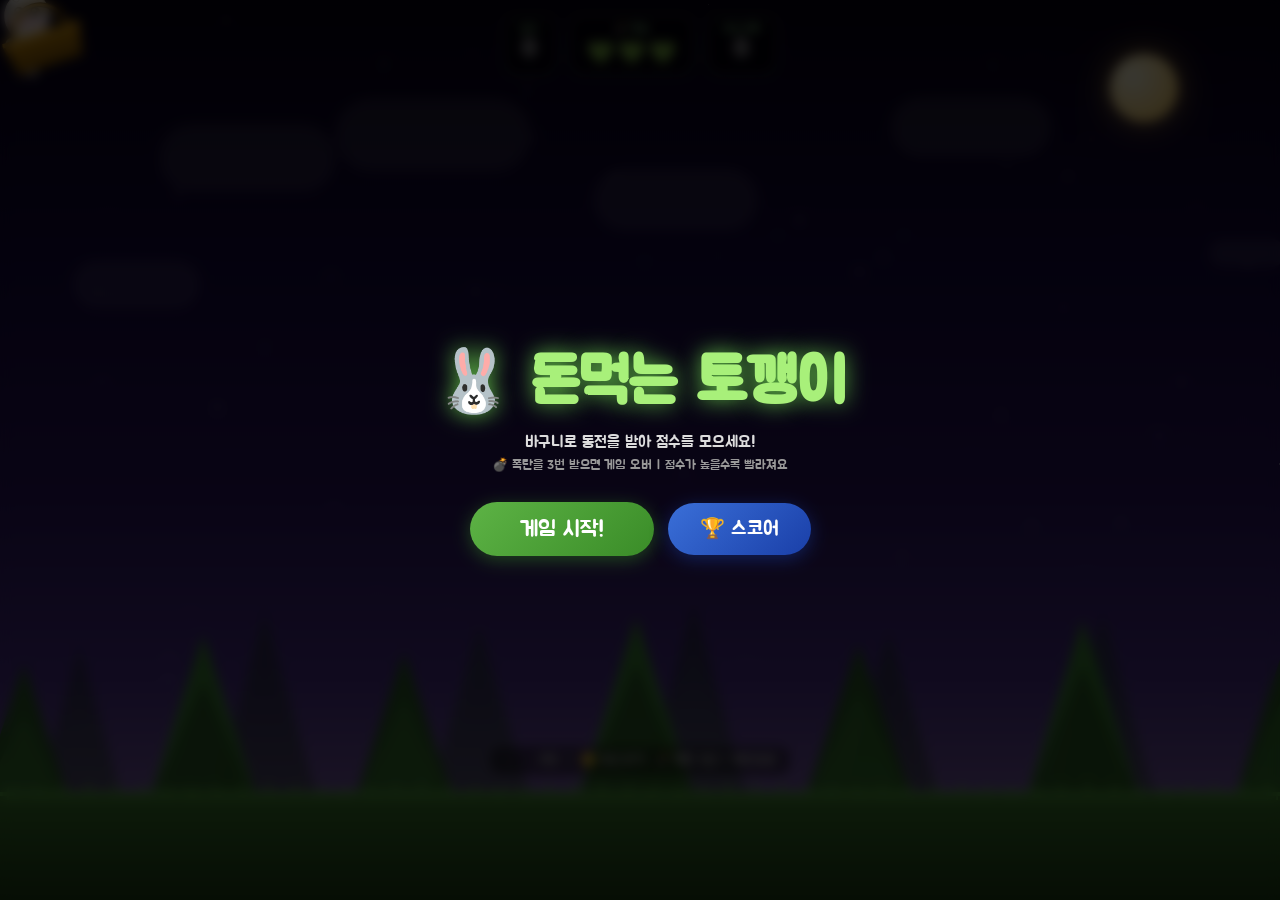
<file: index.html>
<!DOCTYPE html>
<html lang="ko">
<head>
<meta charset="UTF-8">
<meta name="viewport" content="width=device-width, initial-scale=1.0">
<title>🐰 돈먹는 토깽이</title>
<link rel="stylesheet" href="style.css">
</head>
<body>
<div id="gc">
  <div id="sky"></div>
  <div id="moon"></div>

  <!-- 숲 배경 -->
  <svg id="forest" viewBox="0 0 1400 600" preserveAspectRatio="xMidYMax slice" xmlns="http://www.w3.org/2000/svg">
    <!-- 원경 나무 -->
    <g opacity=".38">
      <polygon points="60,570 125,340 190,570" fill="#163312"/>
      <polygon points="50,570 125,385 200,570" fill="#1a3d14"/>
      <rect x="113" y="548" width="22" height="42" fill="#0e2009"/>
      <polygon points="240,570 315,305 390,570" fill="#1a3d14"/>
      <polygon points="230,570 315,348 400,570" fill="#163312"/>
      <rect x="303" y="548" width="22" height="42" fill="#0e2009"/>
      <polygon points="460,570 535,318 610,570" fill="#1e4618"/>
      <polygon points="450,570 535,362 620,570" fill="#1a3d14"/>
      <rect x="523" y="548" width="22" height="42" fill="#12290e"/>
      <polygon points="680,570 755,295 830,570" fill="#163312"/>
      <polygon points="670,570 755,338 840,570" fill="#1e4618"/>
      <rect x="743" y="548" width="22" height="42" fill="#0e2009"/>
      <polygon points="880,570 955,325 1030,570" fill="#1a3d14"/>
      <polygon points="870,570 955,368 1040,570" fill="#163312"/>
      <rect x="943" y="548" width="22" height="42" fill="#12290e"/>
      <polygon points="1100,570 1175,308 1250,570" fill="#1e4618"/>
      <polygon points="1090,570 1175,352 1260,570" fill="#1a3d14"/>
      <rect x="1163" y="548" width="22" height="42" fill="#0e2009"/>
      <polygon points="1300,570 1370,335 1440,570" fill="#163312"/>
      <polygon points="1290,570 1370,378 1450,570" fill="#1e4618"/>
      <rect x="1358" y="548" width="22" height="42" fill="#12290e"/>
    </g>
    <!-- 앞경 나무 -->
    <g opacity=".92">
      <polygon points="-10,592 68,358 146,592" fill="#2a6020"/>
      <polygon points="-20,592 68,408 156,592" fill="#347528"/>
      <rect x="56" y="568" width="24" height="54" fill="#1c3e14"/>
      <polygon points="165,592 252,328 339,592" fill="#3d8c30"/>
      <polygon points="155,592 252,376 349,592" fill="#2a6020"/>
      <rect x="240" y="568" width="24" height="54" fill="#1c3e14"/>
      <polygon points="375,592 458,346 541,592" fill="#2a6020"/>
      <polygon points="365,592 458,392 551,592" fill="#347528"/>
      <rect x="446" y="568" width="24" height="54" fill="#1c3e14"/>
      <polygon points="605,592 696,310 787,592" fill="#3d8c30"/>
      <polygon points="595,592 696,358 797,592" fill="#2a6020"/>
      <rect x="684" y="568" width="24" height="54" fill="#1c3e14"/>
      <polygon points="835,592 924,338 1013,592" fill="#2a6020"/>
      <polygon points="825,592 924,386 1023,592" fill="#347528"/>
      <rect x="912" y="568" width="24" height="54" fill="#1c3e14"/>
      <polygon points="1065,592 1154,312 1243,592" fill="#3d8c30"/>
      <polygon points="1055,592 1154,360 1253,592" fill="#2a6020"/>
      <rect x="1142" y="568" width="24" height="54" fill="#1c3e14"/>
      <polygon points="1278,592 1360,342 1442,592" fill="#2a6020"/>
      <polygon points="1268,592 1360,390 1452,592" fill="#347528"/>
      <rect x="1348" y="568" width="24" height="54" fill="#1c3e14"/>
    </g>
    <!-- 덤불 -->
    <ellipse cx="140"  cy="592" rx="58" ry="20" fill="#347528" opacity=".65"/>
    <ellipse cx="410"  cy="592" rx="72" ry="23" fill="#3d8c30" opacity=".55"/>
    <ellipse cx="740"  cy="592" rx="63" ry="20" fill="#347528" opacity=".65"/>
    <ellipse cx="1040" cy="592" rx="68" ry="22" fill="#3d8c30" opacity=".55"/>
    <ellipse cx="1340" cy="592" rx="58" ry="19" fill="#347528" opacity=".65"/>
  </svg>

  <div id="ground"></div>
  <canvas id="cv"></canvas>

  <!-- HUD -->
  <div id="hud">
    <div class="hb"><div class="hl">점수</div><div class="hv" id="elScore">0</div></div>
    <div class="hb"><div class="hl">💣 목숨</div><div id="lifeBar"><span class="lh" id="lh0">💚</span><span class="lh" id="lh1">💚</span><span class="lh" id="lh2">💚</span></div></div>
    <div class="hb"><div class="hl">최고기록</div><div class="hv" id="elBest">0</div></div>
  </div>

  <div id="hint">← → 이동 &nbsp;|&nbsp; 🪙 동전 받기 &nbsp;💣 폭탄 3번 = 게임오버</div>
  <div id="flash"></div>

  <!-- 모바일 버튼 -->
  <div id="mctl">
    <div class="mb" id="mbl"><span>◀</span><span class="mbl">왼쪽</span></div>
    <div class="mb" id="mbr"><span>▶</span><span class="mbl">오른쪽</span></div>
  </div>

  <!-- 시작 화면 -->
  <div class="screen" id="startScreen">
    <h1>🐰 돈먹는 토깽이</h1>
    <p>바구니로 동전을 받아 점수를 모으세요!</p>
    <p class="note">💣 폭탄을 3번 받으면 게임 오버 | 점수가 높을수록 빨라져요</p>
    <div class="btn-row">
      <button class="btn" id="btnStart">게임 시작!</button>
      <button id="btnScore">🏆 스코어</button>
    </div>
  </div>

  <!-- 스코어보드 화면 -->
  <div class="screen" id="sbScreen">
    <h2>🏆 스코어보드</h2>
    <table id="sbTable">
      <thead><tr><th>순위</th><th>이름</th><th>점수</th></tr></thead>
      <tbody id="sbBody"></tbody>
    </table>
    <button id="btnSbBack">← 돌아가기</button>
  </div>

  <!-- 게임오버 화면 -->
  <div class="screen" id="overScreen">
    <div id="overTop">
      <h2>💥 게임 종료!</h2>
      <div class="go-sc" id="elGoScore"></div>
      <div class="go-bst" id="elGoBest"></div>
    </div>
    <div id="overSbWrap">
      <h3>🏆 전체 순위</h3>
      <table id="overSbTable">
        <thead><tr><th>순위</th><th>이름</th><th>점수</th></tr></thead>
        <tbody id="overSbBody"></tbody>
      </table>
    </div>
    <div id="initialWrap">
      <div class="my-rank" id="myRankText"></div>
      <p>이니셜 3글자를 입력해 등록하세요!</p>
      <div class="initial-input-row">
        <input class="init-char" id="ic0" maxlength="1" type="text" autocomplete="off" spellcheck="false"/>
        <input class="init-char" id="ic1" maxlength="1" type="text" autocomplete="off" spellcheck="false"/>
        <input class="init-char" id="ic2" maxlength="1" type="text" autocomplete="off" spellcheck="false"/>
      </div>
      <button id="btnSubmit">등록하기 ✅</button>
    </div>
    <div class="over-btn-row">
      <button class="btn" id="btnRetry">다시 하기 🎮</button>
    </div>
  </div>
</div>

<script src="script.js"></script>
</body>
</html>
</file>
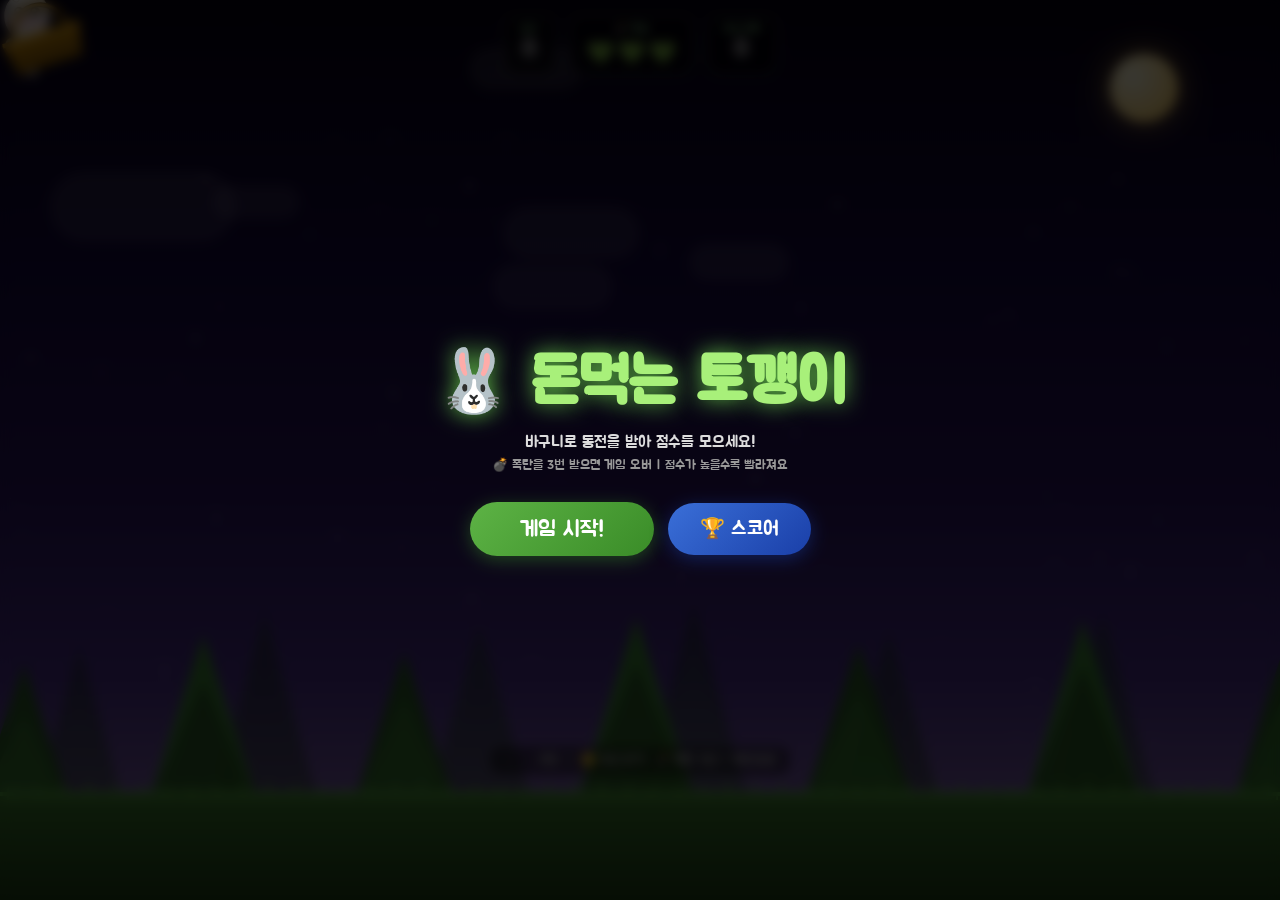
<file: rabbit-game.html>
<!DOCTYPE html>
<html lang="ko">
<head>
<meta charset="UTF-8">
<meta name="viewport" content="width=device-width, initial-scale=1.0">
<title>🐰 돈먹는 토깽이</title>
<style>
@import url('https://fonts.googleapis.com/css2?family=Jua&display=swap');
*{margin:0;padding:0;box-sizing:border-box;}
body{font-family:'Jua',cursive;overflow:hidden;background:#0d1f0d;user-select:none;}
#gc{position:relative;width:100vw;height:100vh;overflow:hidden;}

/* 하늘 */
#sky{position:absolute;inset:0;background:linear-gradient(180deg,#050112 0%,#150840 30%,#2a1560 55%,#4a2f8a 75%,#7b5ea8 90%,#9b7cba 100%);}
.star{position:absolute;background:#fff;border-radius:50%;animation:tw var(--d,2s) ease-in-out infinite;}
@keyframes tw{0%,100%{opacity:1}50%{opacity:.15}}
#moon{position:absolute;top:6%;right:8%;width:68px;height:68px;background:radial-gradient(circle at 33% 33%,#fffde7,#f9c74f);border-radius:50%;box-shadow:0 0 28px #f9c74f88,0 0 60px #f9c74f33;}
.cloud{position:absolute;border-radius:50px;background:rgba(255,255,255,.09);animation:dc linear infinite;}
@keyframes dc{from{transform:translateX(-250px)}to{transform:translateX(110vw)}}

/* 숲 */
#forest{position:absolute;bottom:0;left:0;width:100%;height:65%;pointer-events:none;}

/* 땅 */
#ground{position:absolute;bottom:0;left:0;width:100%;height:108px;background:linear-gradient(180deg,#3d7a2e,#1e4016);border-top:4px solid #5db345;z-index:2;}
#ground::before{
  content:'';position:absolute;top:-16px;left:0;width:100%;height:20px;
  background:repeating-linear-gradient(90deg,transparent 0,transparent 7px,#5db345 7px,#5db345 9px);
  clip-path:polygon(0% 100%,1% 0%,2% 100%,3% 0%,4% 100%,5% 0%,6% 100%,7% 0%,8% 100%,9% 0%,10% 100%,11% 0%,12% 100%,13% 0%,14% 100%,15% 0%,16% 100%,17% 0%,18% 100%,19% 0%,20% 100%,21% 0%,22% 100%,23% 0%,24% 100%,25% 0%,26% 100%,27% 0%,28% 100%,29% 0%,30% 100%,31% 0%,32% 100%,33% 0%,34% 100%,35% 0%,36% 100%,37% 0%,38% 100%,39% 0%,40% 100%,41% 0%,42% 100%,43% 0%,44% 100%,45% 0%,46% 100%,47% 0%,48% 100%,49% 0%,50% 100%,51% 0%,52% 100%,53% 0%,54% 100%,55% 0%,56% 100%,57% 0%,58% 100%,59% 0%,60% 100%,61% 0%,62% 100%,63% 0%,64% 100%,65% 0%,66% 100%,67% 0%,68% 100%,69% 0%,70% 100%,71% 0%,72% 100%,73% 0%,74% 100%,75% 0%,76% 100%,77% 0%,78% 100%,79% 0%,80% 100%,81% 0%,82% 100%,83% 0%,84% 100%,85% 0%,86% 100%,87% 0%,88% 100%,89% 0%,90% 100%,91% 0%,92% 100%,93% 0%,94% 100%,95% 0%,96% 100%,97% 0%,98% 100%,99% 0%,100% 100%);
}

/* 캔버스 */
#cv{position:absolute;top:0;left:0;width:100%;height:100%;z-index:3;}

/* HUD */
#hud{position:absolute;top:14px;left:0;width:100%;display:flex;justify-content:center;gap:12px;padding:0 14px;z-index:10;pointer-events:none;flex-wrap:wrap;}
.hb{background:rgba(0,0,0,.58);border:2px solid rgba(255,255,255,.2);border-radius:14px;padding:7px 16px;backdrop-filter:blur(8px);text-align:center;}
.hl{font-size:10px;color:#aaffaa;letter-spacing:1px;}
.hv{font-size:24px;color:#fff;line-height:1.15;}
#lifeBar{display:flex;gap:4px;align-items:center;margin-top:3px;justify-content:center;}
.lh{font-size:22px;}
.lh.lost{filter:grayscale(1) opacity(.25);}

/* 조작 안내 */
#hint{position:absolute;bottom:125px;left:50%;transform:translateX(-50%);z-index:10;pointer-events:none;
  background:rgba(0,0,0,.45);border:1px solid rgba(255,255,255,.2);border-radius:10px;
  padding:5px 14px;color:#ccc;font-size:13px;white-space:nowrap;}

/* 화면 플래시 */
#flash{position:absolute;inset:0;pointer-events:none;z-index:16;background:rgba(255,40,0,0);transition:background .07s;}
#flash.on{background:rgba(255,40,0,.45);}

/* 오버레이 공통 */
.screen{position:absolute;inset:0;display:flex;flex-direction:column;align-items:center;justify-content:center;z-index:20;backdrop-filter:blur(6px);}
#startScreen{background:rgba(0,0,0,.78);}
#overScreen{background:rgba(0,0,0,.88);display:none;padding:16px 0;justify-content:flex-start;padding-top:30px;}
#sbScreen{background:rgba(0,0,0,.88);display:none;}

#startScreen h1{font-size:clamp(28px,7vw,62px);color:#a8f07a;text-shadow:0 0 22px #5db345;margin-bottom:10px;animation:pulse 1.5s ease-in-out infinite;}
@keyframes pulse{0%,100%{transform:scale(1)}50%{transform:scale(1.06)}}
#startScreen p{font-size:16px;color:#ddd;margin-bottom:5px;text-align:center;padding:0 18px;}
#startScreen .note{font-size:13px;color:#999;margin-bottom:28px;}

.btn{border:none;border-radius:50px;padding:13px 50px;font-family:'Jua',cursive;font-size:22px;cursor:pointer;transition:transform .13s;}
#btnStart{background:linear-gradient(135deg,#5db345,#3a8c28);color:#fff;box-shadow:0 4px 18px #3a8c2877;}
#btnStart:hover{transform:scale(1.07);}
#btnRetry{background:linear-gradient(135deg,#5db345,#3a8c28);color:#fff;box-shadow:0 4px 18px #3a8c2877;}
#btnRetry:hover{transform:scale(1.07);}

/* 모바일 버튼 */
#mctl{position:absolute;bottom:18px;left:0;width:100%;display:none;justify-content:space-between;padding:0 18px;z-index:15;}
.mb{width:86px;height:86px;border-radius:18px;display:flex;flex-direction:column;align-items:center;justify-content:center;gap:2px;font-size:30px;cursor:pointer;touch-action:manipulation;-webkit-tap-highlight-color:transparent;transition:transform .08s;opacity:.88;}
.mb:active{transform:scale(.9);opacity:1;}
#mbl{background:linear-gradient(150deg,#2255dd,#0f2a99);border:3px solid #5588ff;color:#fff;box-shadow:0 5px 18px rgba(0,0,50,.5);}
#mbr{background:linear-gradient(150deg,#cc4411,#991100);border:3px solid #ff7744;color:#fff;box-shadow:0 5px 18px rgba(50,0,0,.5);}
.mbl{font-size:11px;opacity:.85;}
@media(pointer:coarse){#mctl{display:flex;}#hint{display:none;}}

/* ── 버튼 행 (시작화면) ── */
.btn-row{display:flex;gap:14px;align-items:center;flex-wrap:wrap;justify-content:center;}
#btnScore{background:linear-gradient(135deg,#3a6fd8,#1a3fa8);color:#fff;box-shadow:0 4px 18px #1a3fa877;border:none;border-radius:50px;padding:13px 32px;font-family:'Jua',cursive;font-size:20px;cursor:pointer;transition:transform .13s;}
#btnScore:hover{transform:scale(1.07);}

/* ── 스코어보드 화면 ── */
#sbScreen{background:rgba(0,0,0,.88);display:none;}
#sbScreen h2{font-size:36px;color:#f9c74f;text-shadow:0 0 16px #f9c74f88;margin-bottom:18px;}
#sbTable{width:min(420px,90vw);border-collapse:collapse;margin-bottom:22px;}
#sbTable th{font-size:13px;color:#aaffaa;letter-spacing:1px;padding:6px 10px;border-bottom:2px solid rgba(255,255,255,.15);text-align:center;}
#sbTable td{font-size:18px;color:#eee;padding:8px 10px;text-align:center;border-bottom:1px solid rgba(255,255,255,.07);}
#sbTable tr.me td{color:#ffe066;font-size:20px;}
#sbTable tr.rank1 td{color:#ffd700;}
#sbTable tr.rank2 td{color:#c0c0c0;}
#sbTable tr.rank3 td{color:#cd7f32;}
.medal{font-size:20px;}
#btnSbBack{background:linear-gradient(135deg,#5db345,#3a8c28);color:#fff;box-shadow:0 4px 18px #3a8c2877;border:none;border-radius:50px;padding:12px 40px;font-family:'Jua',cursive;font-size:20px;cursor:pointer;transition:transform .13s;}
#btnSbBack:hover{transform:scale(1.07);}

/* ── 게임오버 스코어보드 ── */
#overScreen{overflow-y:auto;}
#overTop{text-align:center;margin-bottom:12px;}
#overTop h2{font-size:44px;color:#ff6b6b;margin-bottom:4px;}
.go-sc{font-size:26px;color:#ffe066;margin-bottom:2px;}
.go-bst{font-size:15px;color:#888;margin-bottom:12px;}
#overSbWrap{width:min(400px,88vw);background:rgba(255,255,255,.05);border:1px solid rgba(255,255,255,.12);border-radius:16px;padding:14px 10px;margin-bottom:14px;}
#overSbWrap h3{font-size:18px;color:#f9c74f;text-align:center;margin-bottom:10px;letter-spacing:1px;}
#overSbTable{width:100%;border-collapse:collapse;}
#overSbTable th{font-size:11px;color:#aaffaa;letter-spacing:1px;padding:4px 8px;border-bottom:2px solid rgba(255,255,255,.15);text-align:center;}
#overSbTable td{font-size:16px;color:#eee;padding:7px 8px;text-align:center;border-bottom:1px solid rgba(255,255,255,.07);}
#overSbTable tr.me td{color:#ffe066;font-size:18px;background:rgba(255,224,102,.08);border-radius:6px;}
#overSbTable tr.rank1 td{color:#ffd700;}
#overSbTable tr.rank2 td{color:#c0c0c0;}
#overSbTable tr.rank3 td{color:#cd7f32;}

/* ── 이니셜 입력 ── */
#initialWrap{width:min(400px,88vw);background:rgba(255,255,255,.05);border:1px solid rgba(255,255,255,.15);border-radius:16px;padding:16px 20px;margin-bottom:14px;text-align:center;}
#initialWrap p{font-size:15px;color:#ccc;margin-bottom:10px;}
#initialWrap .my-rank{font-size:22px;color:#ffe066;margin-bottom:8px;}
.initial-input-row{display:flex;gap:10px;justify-content:center;margin-bottom:12px;}
.init-char{width:52px;height:60px;background:rgba(255,255,255,.12);border:2px solid rgba(255,255,255,.3);border-radius:12px;font-family:'Jua',cursive;font-size:28px;color:#fff;text-align:center;text-transform:uppercase;outline:none;}
.init-char:focus{border-color:#f9c74f;background:rgba(249,199,79,.12);}
#btnSubmit{background:linear-gradient(135deg,#f9c74f,#f4a226);color:#222;box-shadow:0 4px 18px #f9c74f77;border:none;border-radius:50px;padding:11px 36px;font-family:'Jua',cursive;font-size:19px;cursor:pointer;transition:transform .13s;}
#btnSubmit:hover{transform:scale(1.07);}
#btnRetry{background:linear-gradient(135deg,#5db345,#3a8c28);color:#fff;box-shadow:0 4px 18px #3a8c2877;}
#btnRetry:hover{transform:scale(1.07);}
.over-btn-row{display:flex;gap:12px;justify-content:center;flex-wrap:wrap;}
#sbEmpty{color:#888;font-size:15px;text-align:center;padding:20px 0;}
</style>
</head>
<body>
<div id="gc">
  <div id="sky"></div>
  <div id="moon"></div>

  <!-- 숲 배경 -->
  <svg id="forest" viewBox="0 0 1400 600" preserveAspectRatio="xMidYMax slice" xmlns="http://www.w3.org/2000/svg">
    <!-- 원경 나무 -->
    <g opacity=".38">
      <polygon points="60,570 125,340 190,570" fill="#163312"/>
      <polygon points="50,570 125,385 200,570" fill="#1a3d14"/>
      <rect x="113" y="548" width="22" height="42" fill="#0e2009"/>
      <polygon points="240,570 315,305 390,570" fill="#1a3d14"/>
      <polygon points="230,570 315,348 400,570" fill="#163312"/>
      <rect x="303" y="548" width="22" height="42" fill="#0e2009"/>
      <polygon points="460,570 535,318 610,570" fill="#1e4618"/>
      <polygon points="450,570 535,362 620,570" fill="#1a3d14"/>
      <rect x="523" y="548" width="22" height="42" fill="#12290e"/>
      <polygon points="680,570 755,295 830,570" fill="#163312"/>
      <polygon points="670,570 755,338 840,570" fill="#1e4618"/>
      <rect x="743" y="548" width="22" height="42" fill="#0e2009"/>
      <polygon points="880,570 955,325 1030,570" fill="#1a3d14"/>
      <polygon points="870,570 955,368 1040,570" fill="#163312"/>
      <rect x="943" y="548" width="22" height="42" fill="#12290e"/>
      <polygon points="1100,570 1175,308 1250,570" fill="#1e4618"/>
      <polygon points="1090,570 1175,352 1260,570" fill="#1a3d14"/>
      <rect x="1163" y="548" width="22" height="42" fill="#0e2009"/>
      <polygon points="1300,570 1370,335 1440,570" fill="#163312"/>
      <polygon points="1290,570 1370,378 1450,570" fill="#1e4618"/>
      <rect x="1358" y="548" width="22" height="42" fill="#12290e"/>
    </g>
    <!-- 앞경 나무 -->
    <g opacity=".92">
      <polygon points="-10,592 68,358 146,592" fill="#2a6020"/>
      <polygon points="-20,592 68,408 156,592" fill="#347528"/>
      <rect x="56" y="568" width="24" height="54" fill="#1c3e14"/>
      <polygon points="165,592 252,328 339,592" fill="#3d8c30"/>
      <polygon points="155,592 252,376 349,592" fill="#2a6020"/>
      <rect x="240" y="568" width="24" height="54" fill="#1c3e14"/>
      <polygon points="375,592 458,346 541,592" fill="#2a6020"/>
      <polygon points="365,592 458,392 551,592" fill="#347528"/>
      <rect x="446" y="568" width="24" height="54" fill="#1c3e14"/>
      <polygon points="605,592 696,310 787,592" fill="#3d8c30"/>
      <polygon points="595,592 696,358 797,592" fill="#2a6020"/>
      <rect x="684" y="568" width="24" height="54" fill="#1c3e14"/>
      <polygon points="835,592 924,338 1013,592" fill="#2a6020"/>
      <polygon points="825,592 924,386 1023,592" fill="#347528"/>
      <rect x="912" y="568" width="24" height="54" fill="#1c3e14"/>
      <polygon points="1065,592 1154,312 1243,592" fill="#3d8c30"/>
      <polygon points="1055,592 1154,360 1253,592" fill="#2a6020"/>
      <rect x="1142" y="568" width="24" height="54" fill="#1c3e14"/>
      <polygon points="1278,592 1360,342 1442,592" fill="#2a6020"/>
      <polygon points="1268,592 1360,390 1452,592" fill="#347528"/>
      <rect x="1348" y="568" width="24" height="54" fill="#1c3e14"/>
    </g>
    <!-- 덤불 -->
    <ellipse cx="140"  cy="592" rx="58" ry="20" fill="#347528" opacity=".65"/>
    <ellipse cx="410"  cy="592" rx="72" ry="23" fill="#3d8c30" opacity=".55"/>
    <ellipse cx="740"  cy="592" rx="63" ry="20" fill="#347528" opacity=".65"/>
    <ellipse cx="1040" cy="592" rx="68" ry="22" fill="#3d8c30" opacity=".55"/>
    <ellipse cx="1340" cy="592" rx="58" ry="19" fill="#347528" opacity=".65"/>
  </svg>

  <div id="ground"></div>
  <canvas id="cv"></canvas>

  <!-- HUD -->
  <div id="hud">
    <div class="hb"><div class="hl">점수</div><div class="hv" id="elScore">0</div></div>
    <div class="hb"><div class="hl">💣 목숨</div><div id="lifeBar"><span class="lh" id="lh0">💚</span><span class="lh" id="lh1">💚</span><span class="lh" id="lh2">💚</span></div></div>
    <div class="hb"><div class="hl">최고기록</div><div class="hv" id="elBest">0</div></div>
  </div>

  <div id="hint">← → 이동 &nbsp;|&nbsp; 🪙 동전 받기 &nbsp;💣 폭탄 3번 = 게임오버</div>
  <div id="flash"></div>

  <!-- 모바일 버튼 -->
  <div id="mctl">
    <div class="mb" id="mbl"><span>◀</span><span class="mbl">왼쪽</span></div>
    <div class="mb" id="mbr"><span>▶</span><span class="mbl">오른쪽</span></div>
  </div>

  <!-- 시작 화면 -->
  <div class="screen" id="startScreen">
    <h1>🐰 돈먹는 토깽이</h1>
    <p>바구니로 동전을 받아 점수를 모으세요!</p>
    <p class="note">💣 폭탄을 3번 받으면 게임 오버 | 점수가 높을수록 빨라져요</p>
    <div class="btn-row">
      <button class="btn" id="btnStart">게임 시작!</button>
      <button id="btnScore">🏆 스코어</button>
    </div>
  </div>

  <!-- 스코어보드 화면 (메인에서 보기) -->
  <div class="screen" id="sbScreen">
    <h2>🏆 스코어보드</h2>
    <table id="sbTable">
      <thead><tr><th>순위</th><th>이름</th><th>점수</th></tr></thead>
      <tbody id="sbBody"></tbody>
    </table>
    <button id="btnSbBack">← 돌아가기</button>
  </div>

  <!-- 게임오버 화면 -->
  <div class="screen" id="overScreen">
    <div id="overTop">
      <h2>💥 게임 종료!</h2>
      <div class="go-sc" id="elGoScore"></div>
      <div class="go-bst" id="elGoBest"></div>
    </div>

    <!-- 전체 스코어보드 -->
    <div id="overSbWrap">
      <h3>🏆 전체 순위</h3>
      <table id="overSbTable">
        <thead><tr><th>순위</th><th>이름</th><th>점수</th></tr></thead>
        <tbody id="overSbBody"></tbody>
      </table>
    </div>

    <!-- 이니셜 입력 -->
    <div id="initialWrap">
      <div class="my-rank" id="myRankText"></div>
      <p>이니셜 3글자를 입력해 등록하세요!</p>
      <div class="initial-input-row">
        <input class="init-char" id="ic0" maxlength="1" type="text" autocomplete="off" spellcheck="false"/>
        <input class="init-char" id="ic1" maxlength="1" type="text" autocomplete="off" spellcheck="false"/>
        <input class="init-char" id="ic2" maxlength="1" type="text" autocomplete="off" spellcheck="false"/>
      </div>
      <button id="btnSubmit">등록하기 ✅</button>
    </div>

    <div class="over-btn-row">
      <button class="btn" id="btnRetry">다시 하기 🎮</button>
    </div>
  </div>
</div>

<script>
'use strict';

/* ─── 별 & 구름 생성 ─── */
const sky = document.getElementById('sky');
for (let i = 0; i < 100; i++) {
  const el = document.createElement('div');
  el.className = 'star';
  const sz = Math.random() * 2.4 + 0.5;
  el.style.cssText = `width:${sz}px;height:${sz}px;top:${Math.random()*95}%;left:${Math.random()*100}%;--d:${(1+Math.random()*2.5).toFixed(1)}s;animation-delay:${(Math.random()*3).toFixed(1)}s`;
  sky.appendChild(el);
}
for (let i = 0; i < 6; i++) {
  const el = document.createElement('div');
  el.className = 'cloud';
  const w = 70 + Math.random() * 130;
  el.style.cssText = `width:${w}px;height:${w*.38}px;top:${3+Math.random()*30}%;left:${Math.random()*100}%;animation-duration:${(20+Math.random()*30).toFixed(0)}s;animation-delay:-${(Math.random()*30).toFixed(0)}s`;
  sky.appendChild(el);
}

/* ─── 캔버스 ─── */
const cv  = document.getElementById('cv');
const ctx = cv.getContext('2d');
let W, H, GY; // GY = ground top y

function resize() {
  W = cv.width  = window.innerWidth;
  H = cv.height = window.innerHeight;
  GY = H - 108;
}
resize();
window.addEventListener('resize', resize);

/* ─── 게임 변수 ─── */
let score, best = 0, lives;
let running = false;
let items = [], sparks = [], pops = [], fireworks = [];
let spawnT = 0, elapsed = 0;
let lastTs = 0;
const keys = {};

// 콤보
let combo = 0, comboTimer = 0;
// 보너스 타임
let bonusActive = false, bonusTimer = 0;
let lastBonusTier = 0;  // 이미 발동한 티어 기록
// 기록 갱신
let newRecord = false, recordTimer = 0;

/* ─── DOM 참조 ─── */
const elScore   = document.getElementById('elScore');
const elBest    = document.getElementById('elBest');
const startScr  = document.getElementById('startScreen');
const overScr   = document.getElementById('overScreen');
const elGoScore = document.getElementById('elGoScore');
const elGoBest  = document.getElementById('elGoBest');
const flash     = document.getElementById('flash');

/* ─── 토끼 오브젝트 ─── */
const bunny = {
  W: 54, H: 70,
  x: 0,  y: 0,
  spd: 7,
  dir: 1,
  legT: 0,
  earT: 0,
  blinkT: 0,
  blink: false,
  face: 'normal',   // 'normal' | 'happy' | 'sad'
  faceTimer: 0,
  BW: 80,
  BH: 32,
  bx() { return this.x + this.W / 2; },
  by() { return this.y - 10; },   // 바구니 앞으로 들기 → y 조정
  reset() {
    this.x = W / 2 - this.W / 2;
    this.y = GY - this.H;
    this.legT = 0; this.earT = 0; this.blinkT = 0; this.blink = false;
    this.face = 'normal'; this.faceTimer = 0;
  }
};

/* ─── 아이템 풀 ─── */
const COINS = [
  { value: 1,  r: 14, col: '#c8a818', shine: '#ffe566' },
  { value: 5,  r: 15, col: '#909090', shine: '#e8e8e8' },
  { value: 10, r: 17, col: '#c86010', shine: '#ffcc88' },
];

function spawnItem() {
  const x = 50 + Math.random() * (W - 100);

  // ── 점수 기반 난이도 (상한 없이 계속 증가)
  const phase1 = Math.min(score, 500) / 500;
  const phase2 = Math.min(Math.max(score - 500, 0), 500) / 500;
  const spd    = 2.0 + phase1 * 2.5 + phase2 * 1.5;  // 2.0 → 4.5 → 6.0
  const bombP  = 0.08 + phase1 * 0.20;               // 8% → 28%

  // 보너스 타임: 10원짜리만, 현재 spd 기반 빠른 속도
  if (bonusActive) {
    const c = COINS[2];
    items.push({
      kind: 'coin', x, y: -20, r: c.r,
      vy: spd * 1.6 + Math.random() * 1.5,
      spin: Math.random() * Math.PI * 2,
      spinV: 0.05 + Math.random() * 0.04,
      value: c.value, col: c.col, shine: c.shine
    });
    return;
  }

  // 목숨 아이템 (100점 이상, 목숨 부족 시 10% 확률)
  if (score >= 100 && lives < 3 && Math.random() < 0.10) {
    items.push({ kind: 'life', x, y: -20, r: 16, vy: spd * 0.8 + Math.random() * 0.5, spin: 0 });
    return;
  }

  if (Math.random() < bombP) {
    items.push({
      kind: 'bomb', x, y: -28, r: 20,
      vy: (spd + Math.random() * 0.8), rot: 0
    });
  } else {
    // 동전 순차 등장: 1점 → 5점 → 10점
    let coinIdx;
    const r = Math.random();
    if (score < 60) {
      coinIdx = 0;
    } else if (score < 150) {
      coinIdx = r < 0.70 ? 0 : 1;
    } else if (score < 300) {
      coinIdx = r < 0.45 ? 0 : 1;
    } else {
      coinIdx = r < 0.30 ? 0 : r < 0.60 ? 1 : 2;
    }
    const c = COINS[coinIdx];
    items.push({
      kind: 'coin', x, y: -20, r: c.r,
      vy: spd + Math.random() * 0.8,
      spin: Math.random() * Math.PI * 2,
      spinV: 0.05 + Math.random() * 0.04,
      value: c.value, col: c.col, shine: c.shine
    });
  }
}

/* ─── 충돌 판정 (토끼 전체 영역) ─── */
function caught(item) {
  // 토끼 전체 바운딩박스 (귀 끝부터 발끝, 양옆 전체)
  const left  = bunny.x - 6;
  const right = bunny.x + bunny.W + 6;
  const top   = bunny.y - 42;   // 귀 끝 포함
  const bot   = bunny.y + bunny.H;
  return (
    item.x + item.r > left &&
    item.x - item.r < right &&
    item.y + item.r > top &&
    item.y - item.r < bot
  );
}

/* ─── 파티클 ─── */
function addSparks(x, y, col, n) {
  for (let i = 0; i < n; i++) {
    const a = Math.random() * Math.PI * 2;
    const s = 1.5 + Math.random() * 4;
    sparks.push({ x, y, vx: Math.cos(a)*s, vy: Math.sin(a)*s - 2.5,
                  r: 2.5 + Math.random()*3, col, life: 1, d: 0.025 + Math.random()*0.02 });
  }
}
function addPop(x, y, text, col) {
  pops.push({ x, y, text, col, life: 1, vy: -2 });
}

/* ─── 목숨 UI ─── */
function refreshLives() {
  for (let i = 0; i < 3; i++) {
    const el = document.getElementById('lh' + i);
    el.textContent = i < lives ? '💚' : '🖤';
    el.classList.toggle('lost', i >= lives);
  }
}
function doFlash() {
  flash.classList.add('on');
  setTimeout(() => flash.classList.remove('on'), 180);
}

/* ─── 업데이트 ─── */
function update(dt) {
  if (!running) return;

  // 이동
  let moving = false;
  if (keys.left)  { bunny.x -= bunny.spd; bunny.dir = -1; moving = true; }
  if (keys.right) { bunny.x += bunny.spd; bunny.dir =  1; moving = true; }
  bunny.x = Math.max(0, Math.min(W - bunny.W, bunny.x));

  // 애니메이션
  if (moving) bunny.legT += 0.22;
  bunny.earT += 0.1;
  bunny.blinkT++;
  if (bunny.blinkT > 120 + Math.random() * 60) {
    bunny.blink = true;
    setTimeout(() => { bunny.blink = false; bunny.blinkT = 0; }, 110);
  }

  // 보너스 타임 체크 — 20콤보 달성 시 발동
  if (!bonusActive && combo > 0 && combo % 20 === 0 && lastBonusTier !== combo) {
    bonusActive = true;
    bonusTimer = 300;
    lastBonusTier = combo;
    combo = 0; comboTimer = 0; // 보너스 진입 시 콤보 초기화 (보너스 중 콤보 누적 방지)
    items = [];
    sfxBonus();
    addPop(W / 2, H / 2, '🎉 보너스 타임!', '#ffe066');
    addPop(W / 2, H / 2 + 44, '🔥 20콤보 달성!', '#ff9900');
  }

  // 보너스 타임 카운트다운
  if (bonusActive) {
    bonusTimer -= 1;
    if (bonusTimer <= 0) {
      bonusActive = false;
      combo = 0; comboTimer = 0; // 보너스 끝나면 콤보 리셋 → 새로 20콤보 도전
      stopBonusBgm();
    }
  }

  // 스폰
  spawnT += dt;
  elapsed += dt / 1000;
  // 점수가 높을수록 스폰 간격 짧아짐: 0점=1.4초 → 500점=0.55초
  const spawnInterval = bonusActive
    ? 220
    : Math.max(380, 1300 - score * 1.8);
  if (spawnT >= spawnInterval) {
    spawnItem();
    if (bonusActive) spawnItem();
    spawnT = 0;
  }

  // 아이템 충돌
  items = items.filter(it => {
    it.y += it.vy;
    if (caught(it)) {
      if (it.kind === 'coin') {
        score += it.value;
        elScore.textContent = score;
        addSparks(it.x, it.y, it.shine, 12);
        addPop(it.x, it.y - 20, '+' + it.value, it.shine);
        sfxCoin();
        bunny.face = 'happy'; bunny.faceTimer = 50;

        // 콤보 — 보너스 타임 중에는 콤보 누적 제외
        if (!bonusActive) {
          combo++;
          comboTimer = 180;
          if (combo > 0 && combo % 10 === 0) {
            score += 10;
            elScore.textContent = score;
            addPop(W / 2, H / 2 - 40, `🔥 ${combo}콤보!!`, '#ff9900');
            addPop(W / 2, H / 2, '+10 보너스!', '#ffe066');
            sfxCombo();
          }
        }

      } else if (it.kind === 'bomb') {
        lives--;
        combo = 0; comboTimer = 0; lastBonusTier = 0;
        refreshLives();
        doFlash();
        addSparks(it.x, it.y, '#ff5500', 20);
        addPop(it.x, it.y - 20, '-♥', '#ff6b6b');
        sfxBomb();
        bunny.face = 'sad'; bunny.faceTimer = 70;
        try {
          if (navigator.vibrate) {
            if (lives <= 0)       navigator.vibrate([100, 60, 100, 60, 200]);
            else if (lives === 1) navigator.vibrate([80, 50, 150]);
            else                  navigator.vibrate([80]);
          }
        } catch(e) {}
        if (lives <= 0) { setTimeout(endGame, 250); }

      } else if (it.kind === 'life') {
        if (lives < 3) {
          lives++;
          refreshLives();
          addSparks(it.x, it.y, '#00ff88', 18);
          addPop(it.x, it.y - 20, '+♥', '#00ff88');
          sfxLife();
          bunny.face = 'happy'; bunny.faceTimer = 60;
        }
      }
      return false;
    }
    return it.y < GY + 50;
  });

  // 콤보 타이머
  if (comboTimer > 0) { comboTimer--; if (comboTimer === 0) combo = 0; }

  // 표정 타이머
  if (bunny.faceTimer > 0) {
    bunny.faceTimer--;
    if (bunny.faceTimer === 0) bunny.face = 'normal';
  }

  // 기록 갱신 체크 — 이전 기록이 있을 때만 노티
  if (score > best && !newRecord && score > 0 && best > 0) {
    newRecord = true;
    recordTimer = 220;
    spawnFireworks();
  }
  if (recordTimer > 0) { recordTimer--; }

  // 파티클
  sparks.forEach(p => { p.x += p.vx; p.y += p.vy; p.vy += 0.12; p.life -= p.d; });
  sparks = sparks.filter(p => p.life > 0);
  pops.forEach(p => { p.y += p.vy; p.life -= 0.022; });
  pops = pops.filter(p => p.life > 0);

  // 폭죽
  fireworks.forEach(f => {
    f.particles.forEach(p => {
      p.x += p.vx; p.y += p.vy; p.vy += 0.06;
      p.vx *= 0.97; p.life -= 0.018;
    });
    f.particles = f.particles.filter(p => p.life > 0);
  });
  fireworks = fireworks.filter(f => f.particles.length > 0);
}

/* ─── 그리기 ─── */
function draw() {
  ctx.clearRect(0, 0, W, H);

  // 보너스 타임 배경 반짝임 (나이트클럽)
  if (bonusActive) {
    const t = Date.now();
    const colors = ['#ff0088','#00ffcc','#ffff00','#ff6600','#aa00ff','#00aaff'];
    const col = colors[Math.floor(t / 120) % colors.length];
    ctx.globalAlpha = 0.13 + Math.sin(t * 0.01) * 0.07;
    ctx.fillStyle = col;
    ctx.fillRect(0, 0, W, H);
    ctx.globalAlpha = 1;

    // 보너스 타임 문구
    const pulse = 1 + Math.sin(t * 0.008) * 0.06;
    ctx.save();
    ctx.translate(W / 2, 90);
    ctx.scale(pulse, pulse);
    ctx.font = 'bold 32px Jua, cursive';
    ctx.textAlign = 'center'; ctx.textBaseline = 'middle';
    ctx.fillStyle = col;
    ctx.shadowColor = col; ctx.shadowBlur = 18;
    ctx.fillText('🎉 보너스 타임!', 0, 0);
    ctx.shadowBlur = 0;
    ctx.restore();
  }

  // 폭죽
  fireworks.forEach(f => {
    f.particles.forEach(p => {
      ctx.globalAlpha = p.life;
      ctx.beginPath(); ctx.arc(p.x, p.y, p.r, 0, Math.PI*2);
      ctx.fillStyle = p.col; ctx.fill();
    });
  });
  ctx.globalAlpha = 1;

  // 아이템
  items.forEach(it => {
    if (it.kind === 'coin') drawCoin(it);
    else if (it.kind === 'bomb') drawBomb(it);
    else if (it.kind === 'life') drawLife(it);
  });

  // 파티클
  sparks.forEach(p => {
    ctx.globalAlpha = p.life;
    ctx.beginPath(); ctx.arc(p.x, p.y, p.r, 0, Math.PI * 2);
    ctx.fillStyle = p.col; ctx.fill();
  });
  ctx.globalAlpha = 1;

  // 토끼
  drawBunny();

  // 팝업 텍스트
  pops.forEach(p => {
    ctx.globalAlpha = p.life;
    ctx.fillStyle = p.col;
    ctx.font = 'bold 22px Jua, cursive';
    ctx.textAlign = 'center'; ctx.textBaseline = 'middle';
    ctx.shadowColor = 'rgba(0,0,0,.6)'; ctx.shadowBlur = 5;
    ctx.fillText(p.text, p.x, p.y);
    ctx.shadowBlur = 0;
  });
  ctx.globalAlpha = 1;

  // 기록 갱신 배너
  if (newRecord && recordTimer > 0) {
    const alpha = Math.min(1, recordTimer / 40) * Math.min(1, (recordTimer) / 30);
    const pulse = 1 + Math.sin(Date.now() * 0.012) * 0.04;
    ctx.save();
    ctx.globalAlpha = Math.min(1, recordTimer / 50);
    ctx.translate(W / 2, H / 2 - 80);
    ctx.scale(pulse, pulse);
    // 배경
    ctx.fillStyle = 'rgba(0,0,0,.55)';
    ctx.beginPath();
    ctx.arc(0, 0, 110, 0, Math.PI*2);
    ctx.fill();
    // 텍스트
    ctx.font = 'bold 28px Jua, cursive';
    ctx.textAlign = 'center'; ctx.textBaseline = 'middle';
    ctx.fillStyle = '#ffe066';
    ctx.shadowColor = '#ffaa00'; ctx.shadowBlur = 20;
    ctx.fillText('🏆 기록 갱신!', 0, 0);
    ctx.shadowBlur = 0;
    ctx.restore();
  }
}

/* ─── 토끼 그리기 ─── */
function drawBunny() {
  const b = bunny;
  const cx = b.x + b.W / 2;
  const by = b.y + b.H;        // 발 y
  const moving = keys.left || keys.right;
  const leg = moving ? Math.sin(b.legT) * 10 : 0;
  const face = b.face;

  ctx.save();
  ctx.translate(cx, by);       // 발 기준

  // ── 그림자
  ctx.beginPath(); ctx.ellipse(0, -2, 24, 7, 0, 0, Math.PI*2);
  ctx.fillStyle = 'rgba(0,0,0,.22)'; ctx.fill();

  // ── 다리 (뒤쪽)
  ctx.save(); ctx.translate(-7, -14); ctx.rotate((leg - 5) * Math.PI/180);
  ctx.beginPath(); ctx.ellipse(0, 9, 5, 12, 0, 0, Math.PI*2);
  ctx.fillStyle = '#ede4da'; ctx.fill(); ctx.restore();

  // ── 다리 (앞쪽)
  ctx.save(); ctx.translate(7, -14); ctx.rotate((leg + 5) * Math.PI/180);
  ctx.beginPath(); ctx.ellipse(0, 9, 5, 12, 0, 0, Math.PI*2);
  ctx.fillStyle = '#f0e8de'; ctx.fill(); ctx.restore();

  // ── 몸통 (작고 통통)
  ctx.beginPath(); ctx.ellipse(0, -26, 15, 18, 0, 0, Math.PI*2);
  ctx.fillStyle = '#f5f0ea'; ctx.fill();
  ctx.strokeStyle = '#ddd0c4'; ctx.lineWidth = 1.2; ctx.stroke();

  // ── 배
  ctx.beginPath(); ctx.ellipse(1, -25, 8, 12, 0.1, 0, Math.PI*2);
  ctx.fillStyle = '#fffcf7'; ctx.fill();

  // ── 꼬리
  ctx.beginPath(); ctx.arc(-15, -26, 6, 0, Math.PI*2);
  ctx.fillStyle = '#fff'; ctx.fill();
  ctx.strokeStyle = '#e8e0d8'; ctx.lineWidth = 1; ctx.stroke();

  // ── 팔: 앞으로 내밀어 바구니 들기
  // 왼팔
  ctx.save(); ctx.translate(-10, -32);
  ctx.rotate(30 * Math.PI/180);
  ctx.beginPath(); ctx.ellipse(0, 8, 5, 10, 0, 0, Math.PI*2);
  ctx.fillStyle = '#ede4da'; ctx.fill(); ctx.restore();
  // 오른팔
  ctx.save(); ctx.translate(10, -32);
  ctx.rotate(-30 * Math.PI/180);
  ctx.beginPath(); ctx.ellipse(0, 8, 5, 10, 0, 0, Math.PI*2);
  ctx.fillStyle = '#ede4da'; ctx.fill(); ctx.restore();

  // ── 머리 (크게!)
  const hY = -54;
  ctx.beginPath(); ctx.ellipse(0, hY, 22, 24, 0, 0, Math.PI*2);
  ctx.fillStyle = '#f5f0ea'; ctx.fill();
  ctx.strokeStyle = '#ddd0c4'; ctx.lineWidth = 1.3; ctx.stroke();

  // ── 귀
  const wig = Math.sin(b.earT) * 5;
  // 왼쪽 귀
  ctx.save(); ctx.translate(-11, hY - 18); ctx.rotate((-12 + wig) * Math.PI/180);
  ctx.beginPath(); ctx.ellipse(0, -14, 7, 18, 0, 0, Math.PI*2);
  ctx.fillStyle = '#f5f0ea'; ctx.fill();
  ctx.strokeStyle = '#ddd0c4'; ctx.lineWidth = 1; ctx.stroke();
  ctx.beginPath(); ctx.ellipse(0, -14, 4, 13, 0, 0, Math.PI*2);
  ctx.fillStyle = '#f9c8d0'; ctx.fill();
  ctx.restore();
  // 오른쪽 귀
  ctx.save(); ctx.translate(11, hY - 20); ctx.rotate((10 - wig * .5) * Math.PI/180);
  ctx.beginPath(); ctx.ellipse(0, -14, 7, 18, 0, 0, Math.PI*2);
  ctx.fillStyle = '#f5f0ea'; ctx.fill();
  ctx.strokeStyle = '#ddd0c4'; ctx.lineWidth = 1; ctx.stroke();
  ctx.beginPath(); ctx.ellipse(0, -14, 4, 13, 0, 0, Math.PI*2);
  ctx.fillStyle = '#f9c8d0'; ctx.fill();
  ctx.restore();

  // ── 볼 홍조
  ctx.globalAlpha = .38;
  ctx.beginPath(); ctx.arc(-13, hY + 6, 7, 0, Math.PI*2); ctx.fillStyle = '#ffb3c6'; ctx.fill();
  ctx.beginPath(); ctx.arc(13,  hY + 6, 7, 0, Math.PI*2); ctx.fill();
  ctx.globalAlpha = 1;

  // ── 눈
  const eyY = hY - 4;
  if (face === 'happy') {
    // 웃는 눈 (U자 반전 = 초승달)
    ctx.strokeStyle = '#333'; ctx.lineWidth = 2.2;
    ctx.beginPath(); ctx.arc(-8, eyY + 2, 5, Math.PI, 0); ctx.stroke();
    ctx.beginPath(); ctx.arc( 8, eyY + 2, 5, Math.PI, 0); ctx.stroke();
  } else if (face === 'sad') {
    // 우는 눈 (눈물 + 찡그림)
    ctx.strokeStyle = '#555'; ctx.lineWidth = 2;
    ctx.beginPath(); ctx.arc(-8, eyY - 2, 5, 0, Math.PI); ctx.stroke(); // 뒤집힌 호
    ctx.beginPath(); ctx.arc( 8, eyY - 2, 5, 0, Math.PI); ctx.stroke();
    // 눈물방울
    ctx.fillStyle = '#88ccff';
    ctx.beginPath(); ctx.arc(-8, eyY + 7, 3, 0, Math.PI*2); ctx.fill();
    ctx.beginPath(); ctx.arc( 8, eyY + 7, 3, 0, Math.PI*2); ctx.fill();
  } else if (b.blink) {
    ctx.strokeStyle = '#444'; ctx.lineWidth = 2;
    ctx.beginPath(); ctx.moveTo(-12, eyY); ctx.lineTo(-4, eyY + 1); ctx.stroke();
    ctx.beginPath(); ctx.moveTo(4,   eyY); ctx.lineTo(12, eyY + 1); ctx.stroke();
  } else {
    // 기본 눈 (동그란 반짝이 눈)
    [[-8, eyY],[8, eyY]].forEach(([ex, ey]) => {
      ctx.beginPath(); ctx.arc(ex, ey, 5, 0, Math.PI*2);
      ctx.fillStyle = '#2a2a2a'; ctx.fill();
      ctx.beginPath(); ctx.arc(ex - 1, ey - 1.5, 2, 0, Math.PI*2);
      ctx.fillStyle = '#fff'; ctx.fill();
      ctx.beginPath(); ctx.arc(ex + 2, ey + 1.5, 1, 0, Math.PI*2);
      ctx.fillStyle = 'rgba(255,255,255,.5)'; ctx.fill();
    });
  }

  // ── 코
  ctx.beginPath(); ctx.ellipse(0, eyY + 9, 4, 3, 0, 0, Math.PI*2);
  ctx.fillStyle = '#ffb3c6'; ctx.fill();
  ctx.strokeStyle = '#e8a0b8'; ctx.lineWidth = .8; ctx.stroke();

  // ── 입
  if (face === 'happy') {
    ctx.beginPath();
    ctx.moveTo(-7, eyY + 14);
    ctx.quadraticCurveTo(0, eyY + 22, 7, eyY + 14);
    ctx.strokeStyle = '#c07080'; ctx.lineWidth = 2; ctx.stroke();
    // 웃음 보조선
    ctx.beginPath(); ctx.moveTo(-7, eyY+14); ctx.lineTo(-10, eyY+11);
    ctx.stroke();
    ctx.beginPath(); ctx.moveTo(7, eyY+14); ctx.lineTo(10, eyY+11);
    ctx.stroke();
  } else if (face === 'sad') {
    ctx.beginPath();
    ctx.moveTo(-7, eyY + 18);
    ctx.quadraticCurveTo(0, eyY + 12, 7, eyY + 18);
    ctx.strokeStyle = '#c07080'; ctx.lineWidth = 2; ctx.stroke();
  } else {
    ctx.beginPath();
    ctx.moveTo(-5, eyY + 14);
    ctx.quadraticCurveTo(0, eyY + 18, 5, eyY + 14);
    ctx.strokeStyle = '#c07080'; ctx.lineWidth = 1.5; ctx.stroke();
  }

  ctx.restore();

  // ── 바구니 (앞으로 내밀어 들기: 몸통 앞쪽, 절대 좌표)
  const bskX = cx + b.dir * 14;   // 방향에 따라 살짝 앞으로
  const bskY = by - 36;
  drawBasket(bskX, bskY, b.dir);
}

function drawBasket(cx, topY, dir) {
  const bw = bunny.BW, bh = bunny.BH;
  dir = dir || 1;
  ctx.save();
  ctx.translate(cx, topY);
  ctx.rotate(dir * -18 * Math.PI/180);   // 앞으로 약간 기울임

  // 몸체 (사다리꼴)
  ctx.beginPath();
  ctx.moveTo(-bw/2,     0);
  ctx.lineTo( bw/2,     0);
  ctx.lineTo( bw/2 - 7, bh);
  ctx.lineTo(-bw/2 + 7, bh);
  ctx.closePath();
  const g = ctx.createLinearGradient(0, 0, 0, bh);
  g.addColorStop(0, '#d4920e'); g.addColorStop(1, '#8b5a06');
  ctx.fillStyle = g; ctx.fill();
  ctx.strokeStyle = '#6b4404'; ctx.lineWidth = 2; ctx.stroke();

  // 격자 무늬
  ctx.save(); ctx.clip();
  ctx.strokeStyle = 'rgba(0,0,0,.15)'; ctx.lineWidth = 1.4;
  for (let xi = -bw/2; xi < bw/2; xi += 11) {
    ctx.beginPath(); ctx.moveTo(xi, 0); ctx.lineTo(xi + 7, bh); ctx.stroke();
  }
  for (let yi = 0; yi <= bh; yi += 9) {
    ctx.beginPath(); ctx.moveTo(-bw/2, yi); ctx.lineTo(bw/2, yi); ctx.stroke();
  }
  ctx.restore();

  // 윗테두리
  ctx.beginPath(); ctx.moveTo(-bw/2, 0); ctx.lineTo(bw/2, 0);
  ctx.strokeStyle = '#e8a820'; ctx.lineWidth = 4.5; ctx.stroke();

  // 손잡이
  ctx.beginPath(); ctx.arc(0, -3, bw * 0.33, Math.PI, 0);
  ctx.strokeStyle = '#6b4404'; ctx.lineWidth = 5; ctx.stroke();
  ctx.beginPath(); ctx.arc(0, -3, bw * 0.33, Math.PI, 0);
  ctx.strokeStyle = '#d4920e'; ctx.lineWidth = 2.5; ctx.stroke();

  ctx.restore();
}

/* ─── 동전 그리기 ─── */
function drawCoin(c) {
  c.spin += c.spinV;
  const sx = Math.abs(Math.cos(c.spin));
  ctx.save(); ctx.translate(c.x, c.y); ctx.scale(sx, 1);
  ctx.beginPath(); ctx.arc(0, 0, c.r, 0, Math.PI*2);
  const g = ctx.createRadialGradient(-c.r*.3, -c.r*.3, 0, 0, 0, c.r);
  g.addColorStop(0, c.shine); g.addColorStop(1, c.col);
  ctx.fillStyle = g; ctx.fill();
  ctx.strokeStyle = c.col; ctx.lineWidth = 2; ctx.stroke();
  if (sx > 0.15) {
    ctx.globalAlpha = sx;
    ctx.fillStyle = 'rgba(255,255,255,.88)';
    ctx.font = `bold ${c.r * .9}px Jua, cursive`;
    ctx.textAlign = 'center'; ctx.textBaseline = 'middle';
    ctx.fillText(c.value, 0, 1);
    ctx.globalAlpha = 1;
  }
  // 광택
  ctx.beginPath(); ctx.arc(-c.r*.26, -c.r*.28, c.r*.28, 0, Math.PI*2);
  ctx.fillStyle = 'rgba(255,255,255,.25)'; ctx.fill();
  ctx.restore();
}

/* ─── 폭탄 그리기 ─── */
function drawBomb(b) {
  b.rot += 0.045;
  ctx.save(); ctx.translate(b.x, b.y); ctx.rotate(b.rot);

  // 몸체
  ctx.beginPath(); ctx.arc(0, 2, b.r, 0, Math.PI*2);
  const g = ctx.createRadialGradient(-b.r*.3, -b.r*.15, 0, 0, 2, b.r);
  g.addColorStop(0, '#606060'); g.addColorStop(1, '#111');
  ctx.fillStyle = g; ctx.fill();
  ctx.strokeStyle = '#222'; ctx.lineWidth = 2.5; ctx.stroke();

  // 하이라이트
  ctx.beginPath(); ctx.arc(-b.r*.28, -b.r*.12, b.r*.24, 0, Math.PI*2);
  ctx.fillStyle = 'rgba(255,255,255,.18)'; ctx.fill();

  // 도화선
  ctx.beginPath();
  ctx.moveTo(0, -b.r);
  ctx.bezierCurveTo(8, -b.r-10, 14, -b.r-5, 10, -b.r-19);
  ctx.strokeStyle = '#8b6914'; ctx.lineWidth = 2.5; ctx.stroke();

  // 불꽃 (도화선 끝)
  const ff = Math.sin(Date.now() * .03) * 2.5;
  ctx.beginPath(); ctx.arc(10, -b.r-19+ff, 5.5, 0, Math.PI*2);
  ctx.fillStyle = '#ff8800'; ctx.fill();
  ctx.beginPath(); ctx.arc(10, -b.r-19+ff, 3.5, 0, Math.PI*2);
  ctx.fillStyle = '#ffee00'; ctx.fill();
  ctx.beginPath(); ctx.arc(10, -b.r-20+ff, 1.8, 0, Math.PI*2);
  ctx.fillStyle = '#fff'; ctx.fill();

  ctx.restore();
}

/* ─── 목숨 아이템 그리기 ─── */
function drawLife(it) {
  it.spin = (it.spin || 0) + 0.06;
  const pulse = 1 + Math.sin(it.spin * 2) * 0.08;
  ctx.save();
  ctx.translate(it.x, it.y);
  ctx.scale(pulse, pulse);
  // 하트 모양
  ctx.beginPath();
  ctx.moveTo(0, 6);
  ctx.bezierCurveTo(-18, -8, -22, 10, 0, 22);
  ctx.bezierCurveTo(22, 10, 18, -8, 0, 6);
  ctx.fillStyle = '#ff4466';
  ctx.shadowColor = '#ff88aa'; ctx.shadowBlur = 14;
  ctx.fill();
  ctx.shadowBlur = 0;
  // 하이라이트
  ctx.beginPath(); ctx.arc(-6, 2, 4, 0, Math.PI*2);
  ctx.fillStyle = 'rgba(255,255,255,.35)'; ctx.fill();
  ctx.restore();
}

/* ─── 폭죽 ─── */
function spawnFireworks() {
  const colors = ['#ffe066','#ff6b6b','#00ffcc','#ff88ff','#66aaff','#ffaa44'];
  for (let b = 0; b < 6; b++) {
    const fx = W * 0.15 + Math.random() * W * 0.7;
    const fy = H * 0.1 + Math.random() * H * 0.35;
    const col = colors[b % colors.length];
    const particles = [];
    for (let i = 0; i < 40; i++) {
      const a = (i / 40) * Math.PI * 2;
      const s = 2 + Math.random() * 5;
      particles.push({
        x: fx, y: fy,
        vx: Math.cos(a) * s, vy: Math.sin(a) * s - 1,
        r: 2 + Math.random() * 3,
        col, life: 1
      });
    }
    fireworks.push({ particles });
  }
}

/* ─── 효과음 추가 ─── */
function sfxCombo() {
  const ac = getAudioCtx();
  const g = ac.createGain(); g.connect(ac.destination);
  [523,659,784,1046].forEach((f,i) => playTone(f,'square', ac.currentTime+i*0.07, 0.15, 0.18, ac, g));
}
function sfxLife() {
  const ac = getAudioCtx();
  const g = ac.createGain(); g.connect(ac.destination);
  [392,523,659,784].forEach((f,i) => playTone(f,'sine', ac.currentTime+i*0.08, 0.18, 0.2, ac, g));
}

let bonusBgmPlaying = false, bonusBgmGain = null, bonusBgmTimer = null;
function sfxBonus() {
  // 기존 BGM 잠시 낮춤
  if (bgmMasterGain) bgmMasterGain.gain.setValueAtTime(0.2, getAudioCtx().currentTime);
  if (bonusBgmPlaying) return;
  bonusBgmPlaying = true;
  const ac = getAudioCtx();
  bonusBgmGain = ac.createGain();
  bonusBgmGain.gain.value = 0.22;
  bonusBgmGain.connect(ac.destination);
  // 신나는 보너스 멜로디 루프
  const BONUS_NOTES = [
    [784,0.5],[880,0.5],[988,0.5],[1046,0.5],
    [988,0.5],[880,0.5],[784,1.0],
    [659,0.5],[784,0.5],[880,1.0],
  ];
  const bpm = 180, beat = 60/bpm;
  function playBonusLoop() {
    if (!bonusBgmPlaying) return;
    let t = ac.currentTime;
    BONUS_NOTES.forEach(([f, b]) => {
      playTone(f, 'square', t, b*beat*0.85, 0.25, ac, bonusBgmGain);
      t += b * beat;
    });
    const total = BONUS_NOTES.reduce((s,[,b])=>s+b,0) * beat;
    bonusBgmTimer = setTimeout(playBonusLoop, (total - 0.05) * 1000);
  }
  playBonusLoop();
}
function stopBonusBgm() {
  bonusBgmPlaying = false;
  clearTimeout(bonusBgmTimer);
  if (bonusBgmGain) {
    bonusBgmGain.gain.exponentialRampToValueAtTime(0.001, getAudioCtx().currentTime + 0.3);
  }
  // BGM 원래대로
  if (bgmMasterGain) bgmMasterGain.gain.setValueAtTime(1, getAudioCtx().currentTime + 0.3);
}

/* ─── 타이머 ─── */
/* ─── 오디오 엔진 (Web Audio API) ─── */
let audioCtx = null;
let bgmNodes = [];   // 현재 재생 중인 bgm 노드들
let bgmPlaying = false;

function getAudioCtx() {
  if (!audioCtx) audioCtx = new (window.AudioContext || window.webkitAudioContext)();
  return audioCtx;
}

// 단음 재생 헬퍼
function playTone(freq, type, start, duration, gain, ctx, dest) {
  const osc = ctx.createOscillator();
  const g   = ctx.createGain();
  osc.type = type;
  osc.frequency.setValueAtTime(freq, start);
  g.gain.setValueAtTime(gain, start);
  g.gain.exponentialRampToValueAtTime(0.001, start + duration);
  osc.connect(g); g.connect(dest);
  osc.start(start); osc.stop(start + duration);
}

// ── BGM: 경쾌한 8비트 멜로디 루프 ──
const BGM_BPM   = 148;
const BGM_BEAT  = 60 / BGM_BPM;
const BGM_BAR   = BGM_BEAT * 4;

// 멜로디 음표 (도레미 기준 Hz, C4=261.63)
const NOTE = {
  C4:261.63, D4:293.66, E4:329.63, F4:349.23,
  G4:392.00, A4:440.00, B4:493.88,
  C5:523.25, D5:587.33, E5:659.25, F5:698.46,
  G5:783.99, A5:880.00,
  G3:196.00, C3:130.81, F3:174.61,
};

// 멜로디 패턴 (음, 박자길이)
const MELODY = [
  [NOTE.E4,1],[NOTE.G4,1],[NOTE.A4,2],
  [NOTE.G4,1],[NOTE.E4,1],[NOTE.C4,2],
  [NOTE.D4,1],[NOTE.F4,1],[NOTE.G4,2],
  [NOTE.F4,1],[NOTE.D4,1],[NOTE.B4,2],  // ← 2바
  [NOTE.E4,1],[NOTE.G4,1],[NOTE.C5,2],
  [NOTE.B4,1],[NOTE.G4,1],[NOTE.E4,2],
  [NOTE.A4,1],[NOTE.C5,1],[NOTE.E5,1],[NOTE.C5,1],
  [NOTE.G4,2],[NOTE.E4,2],              // ← 4바
];

// 베이스 패턴 (4바 반복)
const BASS = [
  [NOTE.C3,2],[NOTE.G3,2],
  [NOTE.C3,2],[NOTE.G3,2],
  [NOTE.F3,2],[NOTE.C3,2],
  [NOTE.G3,2],[NOTE.G3,2],
];

function scheduleBgmLoop(ctx, masterGain) {
  if (!bgmPlaying) return;
  const now = ctx.currentTime;
  const melodyGain = ctx.createGain();
  melodyGain.gain.value = 0.18;
  melodyGain.connect(masterGain);

  const bassGain = ctx.createGain();
  bassGain.gain.value = 0.12;
  bassGain.connect(masterGain);

  // 멜로디
  let t = now;
  MELODY.forEach(([freq, beats]) => {
    const dur = beats * BGM_BEAT;
    playTone(freq, 'square', t, dur * 0.85, 0.3, ctx, melodyGain);
    t += dur;
  });

  // 베이스
  let bt = now;
  BASS.forEach(([freq, beats]) => {
    const dur = beats * BGM_BEAT;
    playTone(freq, 'triangle', bt, dur * 0.7, 0.5, ctx, bassGain);
    bt += dur;
  });

  // 리듬 (하이햇 느낌)
  const drumGain = ctx.createGain();
  drumGain.gain.value = 0.06;
  drumGain.connect(masterGain);
  for (let i = 0; i < 16; i++) {
    const buf = ctx.createBuffer(1, ctx.sampleRate * 0.06, ctx.sampleRate);
    const data = buf.getChannelData(0);
    for (let j = 0; j < data.length; j++) data[j] = (Math.random() * 2 - 1) * (1 - j / data.length);
    const src = ctx.createBufferSource();
    src.buffer = buf;
    src.connect(drumGain);
    src.start(now + i * BGM_BEAT * 0.5);
  }

  // 루프 길이 = MELODY 총 박자 합
  const totalBeats = MELODY.reduce((s, [,b]) => s + b, 0);
  const loopDur = totalBeats * BGM_BEAT;

  bgmNodes._timer = setTimeout(() => scheduleBgmLoop(ctx, masterGain), (loopDur - 0.1) * 1000);
}

let bgmMasterGain = null;
function startBgm() {
  if (bgmPlaying) return;
  bgmPlaying = true;
  const ctx = getAudioCtx();
  if (ctx.state === 'suspended') ctx.resume();
  bgmMasterGain = ctx.createGain();
  bgmMasterGain.gain.value = 1;
  bgmMasterGain.connect(ctx.destination);
  scheduleBgmLoop(ctx, bgmMasterGain);
}

function stopBgm() {
  bgmPlaying = false;
  clearTimeout(bgmNodes._timer);
  if (bgmMasterGain) {
    bgmMasterGain.gain.setValueAtTime(bgmMasterGain.gain.value, getAudioCtx().currentTime);
    bgmMasterGain.gain.exponentialRampToValueAtTime(0.001, getAudioCtx().currentTime + 0.3);
  }
}

// ── 효과음 ──
function sfxCoin() {
  const ctx = getAudioCtx();
  const g = ctx.createGain(); g.connect(ctx.destination);
  [523, 659, 784].forEach((f, i) => playTone(f, 'sine', ctx.currentTime + i*0.06, 0.12, 0.15, ctx, g));
}
function sfxBomb() {
  const ctx = getAudioCtx();
  const g = ctx.createGain(); g.gain.value = 0.4; g.connect(ctx.destination);
  // 저음 펑 소리
  const osc = ctx.createOscillator();
  osc.type = 'sawtooth';
  osc.frequency.setValueAtTime(120, ctx.currentTime);
  osc.frequency.exponentialRampToValueAtTime(40, ctx.currentTime + 0.3);
  const eg = ctx.createGain();
  eg.gain.setValueAtTime(0.5, ctx.currentTime);
  eg.gain.exponentialRampToValueAtTime(0.001, ctx.currentTime + 0.35);
  osc.connect(eg); eg.connect(g);
  osc.start(); osc.stop(ctx.currentTime + 0.35);
  // 노이즈
  const buf = ctx.createBuffer(1, ctx.sampleRate * 0.2, ctx.sampleRate);
  const d = buf.getChannelData(0);
  for (let i=0;i<d.length;i++) d[i] = (Math.random()*2-1)*(1-i/d.length);
  const ns = ctx.createBufferSource(); ns.buffer = buf;
  const ng = ctx.createGain(); ng.gain.value = 0.3;
  ns.connect(ng); ng.connect(g); ns.start();
}
function sfxGameOver() {
  const ctx = getAudioCtx();
  const g = ctx.createGain(); g.connect(ctx.destination);
  [[220,0],[185,0.25],[165,0.5],[130,0.8]].forEach(([f,t]) =>
    playTone(f, 'sawtooth', ctx.currentTime+t, 0.3, 0.25, ctx, g));
}

/* ─── 게임 루프 ─── */
function loop(ts) {
  const dt = ts - lastTs; lastTs = ts;
  update(dt); draw();
  requestAnimationFrame(loop);
}

/* ─── 게임 시작/종료 ─── */
function startGame() {
  score = 0; lives = 3; elapsed = 0;
  items = []; sparks = []; pops = []; fireworks = []; spawnT = 0;
  combo = 0; comboTimer = 0;
  bonusActive = false; bonusTimer = 0; lastBonusTier = 0;
  newRecord = false; recordTimer = 0;
  stopBonusBgm();
  elScore.textContent = '0';
  refreshLives();
  startScr.style.display = 'none';
  overScr.style.display  = 'none';
  document.getElementById('sbScreen').style.display = 'none';
  bunny.reset();
  running = true;
  startBgm();
}

function endGame() {
  running = false;
  stopBgm();
  stopBonusBgm();
  sfxGameOver();
  const hadPrevBest = best > 0;
  const isNewBest = score > best;
  if (isNewBest) best = score;
  elBest.textContent    = best;
  elGoScore.textContent = `내 점수: ${score} 점`;
  // 이전 기록이 없으면 신기록 표시 안 함
  elGoBest.textContent  = (isNewBest && hadPrevBest) ? '🏆 신기록!' : `최고기록: ${best} 점`;

  renderOverSb();
  overScr.style.display = 'flex';
}

/* ─── 스코어보드 localStorage ─── */
const SB_KEY = 'rabbitCoinSB_v1';
function loadSb() {
  try { return JSON.parse(localStorage.getItem(SB_KEY)) || []; }
  catch(e) { return []; }
}
function saveSb(list) {
  localStorage.setItem(SB_KEY, JSON.stringify(list));
}
function getRank(list, s) {
  // 내 점수보다 높은 항목 수 + 1
  return list.filter(e => e.score > s).length + 1;
}
const MEDALS = ['🥇','🥈','🥉'];

function renderSbTable(tbodyId, list, highlightScore) {
  const tbody = document.getElementById(tbodyId);
  tbody.innerHTML = '';
  if (list.length === 0) {
    tbody.innerHTML = `<tr><td colspan="3" id="sbEmpty">아직 기록이 없어요!</td></tr>`;
    return;
  }
  list.forEach((entry, i) => {
    const tr = document.createElement('tr');
    const rank = i + 1;
    if (rank === 1) tr.className = 'rank1';
    else if (rank === 2) tr.className = 'rank2';
    else if (rank === 3) tr.className = 'rank3';
    if (highlightScore !== undefined && entry.score === highlightScore && entry._highlight) {
      tr.className = 'me';
    }
    const medal = rank <= 3 ? `<span class="medal">${MEDALS[rank-1]}</span>` : rank;
    tr.innerHTML = `<td>${medal}</td><td>${entry.name}</td><td>${entry.score.toLocaleString()}</td>`;
    tbody.appendChild(tr);
  });
}

function renderOverSb() {
  const list = loadSb();
  const myRank = getRank(list, score);
  document.getElementById('myRankText').textContent =
    list.length === 0 ? '첫 번째 기록을 남겨보세요! 🎉'
    : `현재 랭킹: ${myRank}위 / ${list.length + 1}명`;

  // 현재 점수 임시 하이라이트용 플래그 없이 렌더
  renderSbTable('overSbBody', list, undefined);

  // 입력 초기화
  ['ic0','ic1','ic2'].forEach(id => document.getElementById(id).value = '');
  document.getElementById('initialWrap').style.display = 'block';
  document.getElementById('ic0').focus();
}

function renderMainSb() {
  const list = loadSb();
  renderSbTable('sbBody', list, undefined);
}

/* ─── 이니셜 입력 자동 포커스 ─── */
['ic0','ic1','ic2'].forEach((id, i) => {
  const el = document.getElementById(id);
  el.addEventListener('input', () => {
    el.value = el.value.toUpperCase().replace(/[^A-Z0-9]/g, '');
    if (el.value.length === 1 && i < 2) {
      document.getElementById('ic' + (i+1)).focus();
    }
  });
  el.addEventListener('keydown', e => {
    if (e.key === 'Backspace' && el.value === '' && i > 0) {
      document.getElementById('ic' + (i-1)).focus();
    }
  });
});

document.getElementById('btnSubmit').addEventListener('click', () => {
  const chars = ['ic0','ic1','ic2'].map(id => document.getElementById(id).value.trim().toUpperCase());
  const name = chars.join('') || '???';
  if (name.replace(/\?/g, '').length === 0) {
    ['ic0','ic1','ic2'].forEach(id => {
      const el = document.getElementById(id);
      el.style.borderColor = '#ff6b6b';
      setTimeout(() => el.style.borderColor = '', 600);
    });
    document.getElementById('ic0').focus();
    return;
  }

  // 저장
  let list = loadSb();
  const newEntry = { name, score, _highlight: true };
  list.push(newEntry);
  list.sort((a, b) => b.score - a.score);
  // 상위 20개만 유지
  list = list.slice(0, 20);
  saveSb(list);

  // 하이라이트 해서 다시 렌더
  renderSbTable('overSbBody', list, score);
  // 하이라이트 플래그 제거 후 저장
  list.forEach(e => delete e._highlight);
  saveSb(list);

  const rank = list.findIndex(e => e.name === name && e.score === score) + 1;
  document.getElementById('myRankText').textContent = `🎉 ${rank}위로 등록됐어요!`;
  document.getElementById('initialWrap').style.display = 'none';

  // me 클래스 강제 적용
  const rows = document.querySelectorAll('#overSbBody tr');
  rows.forEach((tr, i) => {
    if (i === rank - 1) tr.className = 'me';
  });
});

/* ─── 버튼 이벤트 ─── */
document.getElementById('btnStart').addEventListener('click', startGame);
document.getElementById('btnRetry').addEventListener('click', startGame);
document.getElementById('btnScore').addEventListener('click', () => {
  renderMainSb();
  startScr.style.display = 'none';
  document.getElementById('sbScreen').style.display = 'flex';
});
document.getElementById('btnSbBack').addEventListener('click', () => {
  document.getElementById('sbScreen').style.display = 'none';
  startScr.style.display = 'flex';
});

window.addEventListener('keydown', e => {
  if (e.key === 'ArrowLeft'  || e.key === 'a') keys.left  = true;
  if (e.key === 'ArrowRight' || e.key === 'd') keys.right = true;
  if (['ArrowLeft','ArrowRight','ArrowUp',' '].includes(e.key)) e.preventDefault();
});
window.addEventListener('keyup', e => {
  if (e.key === 'ArrowLeft'  || e.key === 'a') keys.left  = false;
  if (e.key === 'ArrowRight' || e.key === 'd') keys.right = false;
});

// 모바일
const mbl = document.getElementById('mbl');
const mbr = document.getElementById('mbr');
mbl.addEventListener('touchstart', e => { e.preventDefault(); keys.left  = true;  });
mbl.addEventListener('touchend',   e => { e.preventDefault(); keys.left  = false; });
mbr.addEventListener('touchstart', e => { e.preventDefault(); keys.right = true;  });
mbr.addEventListener('touchend',   e => { e.preventDefault(); keys.right = false; });

requestAnimationFrame(loop);
</script>
</body>
</html>
</file>
<file: style.css>
@import url('https://fonts.googleapis.com/css2?family=Jua&display=swap');

* { margin: 0; padding: 0; box-sizing: border-box; }
body { font-family: 'Jua', cursive; overflow: hidden; background: #0d1f0d; user-select: none; }
#gc { position: relative; width: 100vw; height: 100vh; overflow: hidden; }

/* ── 하늘 */
#sky {
  position: absolute; inset: 0;
  background: linear-gradient(180deg, #050112 0%, #150840 30%, #2a1560 55%, #4a2f8a 75%, #7b5ea8 90%, #9b7cba 100%);
}
.star { position: absolute; background: #fff; border-radius: 50%; animation: tw var(--d, 2s) ease-in-out infinite; }
@keyframes tw { 0%, 100% { opacity: 1; } 50% { opacity: .15; } }
#moon {
  position: absolute; top: 6%; right: 8%; width: 68px; height: 68px;
  background: radial-gradient(circle at 33% 33%, #fffde7, #f9c74f);
  border-radius: 50%; box-shadow: 0 0 28px #f9c74f88, 0 0 60px #f9c74f33;
}
.cloud { position: absolute; border-radius: 50px; background: rgba(255,255,255,.09); animation: dc linear infinite; }
@keyframes dc { from { transform: translateX(-250px); } to { transform: translateX(110vw); } }

/* ── 숲 */
#forest { position: absolute; bottom: 0; left: 0; width: 100%; height: 65%; pointer-events: none; }

/* ── 땅 */
#ground {
  position: absolute; bottom: 0; left: 0; width: 100%; height: 108px;
  background: linear-gradient(180deg, #3d7a2e, #1e4016);
  border-top: 4px solid #5db345; z-index: 2;
}
#ground::before {
  content: ''; position: absolute; top: -16px; left: 0; width: 100%; height: 20px;
  background: repeating-linear-gradient(90deg, transparent 0, transparent 7px, #5db345 7px, #5db345 9px);
  clip-path: polygon(
    0% 100%, 1% 0%, 2% 100%, 3% 0%, 4% 100%, 5% 0%, 6% 100%, 7% 0%, 8% 100%, 9% 0%,
    10% 100%, 11% 0%, 12% 100%, 13% 0%, 14% 100%, 15% 0%, 16% 100%, 17% 0%, 18% 100%, 19% 0%,
    20% 100%, 21% 0%, 22% 100%, 23% 0%, 24% 100%, 25% 0%, 26% 100%, 27% 0%, 28% 100%, 29% 0%,
    30% 100%, 31% 0%, 32% 100%, 33% 0%, 34% 100%, 35% 0%, 36% 100%, 37% 0%, 38% 100%, 39% 0%,
    40% 100%, 41% 0%, 42% 100%, 43% 0%, 44% 100%, 45% 0%, 46% 100%, 47% 0%, 48% 100%, 49% 0%,
    50% 100%, 51% 0%, 52% 100%, 53% 0%, 54% 100%, 55% 0%, 56% 100%, 57% 0%, 58% 100%, 59% 0%,
    60% 100%, 61% 0%, 62% 100%, 63% 0%, 64% 100%, 65% 0%, 66% 100%, 67% 0%, 68% 100%, 69% 0%,
    70% 100%, 71% 0%, 72% 100%, 73% 0%, 74% 100%, 75% 0%, 76% 100%, 77% 0%, 78% 100%, 79% 0%,
    80% 100%, 81% 0%, 82% 100%, 83% 0%, 84% 100%, 85% 0%, 86% 100%, 87% 0%, 88% 100%, 89% 0%,
    90% 100%, 91% 0%, 92% 100%, 93% 0%, 94% 100%, 95% 0%, 96% 100%, 97% 0%, 98% 100%, 99% 0%, 100% 100%
  );
}

/* ── 캔버스 */
#cv { position: absolute; top: 0; left: 0; width: 100%; height: 100%; z-index: 3; }

/* ── HUD */
#hud {
  position: absolute; top: 14px; left: 0; width: 100%;
  display: flex; justify-content: center; gap: 12px;
  padding: 0 14px; z-index: 10; pointer-events: none; flex-wrap: wrap;
}
.hb {
  background: rgba(0,0,0,.58); border: 2px solid rgba(255,255,255,.2);
  border-radius: 14px; padding: 7px 16px; backdrop-filter: blur(8px); text-align: center;
}
.hl { font-size: 10px; color: #aaffaa; letter-spacing: 1px; }
.hv { font-size: 24px; color: #fff; line-height: 1.15; }
#lifeBar { display: flex; gap: 4px; align-items: center; margin-top: 3px; justify-content: center; }
.lh { font-size: 22px; }
.lh.lost { filter: grayscale(1) opacity(.25); }

/* ── 조작 안내 */
#hint {
  position: absolute; bottom: 125px; left: 50%; transform: translateX(-50%);
  z-index: 10; pointer-events: none;
  background: rgba(0,0,0,.45); border: 1px solid rgba(255,255,255,.2);
  border-radius: 10px; padding: 5px 14px; color: #ccc; font-size: 13px; white-space: nowrap;
}

/* ── 화면 플래시 */
#flash { position: absolute; inset: 0; pointer-events: none; z-index: 16; background: rgba(255,40,0,0); transition: background .07s; }
#flash.on { background: rgba(255,40,0,.45); }

/* ── 오버레이 공통 */
.screen {
  position: absolute; inset: 0; display: flex; flex-direction: column;
  align-items: center; justify-content: center; z-index: 20; backdrop-filter: blur(6px);
}
#startScreen { background: rgba(0,0,0,.78); }
#overScreen { background: rgba(0,0,0,.88); display: none; padding: 16px 0; justify-content: flex-start; padding-top: 30px; overflow-y: auto; }
#sbScreen { background: rgba(0,0,0,.88); display: none; }

#startScreen h1 {
  font-size: clamp(28px, 7vw, 62px); color: #a8f07a;
  text-shadow: 0 0 22px #5db345; margin-bottom: 10px;
  animation: pulse 1.5s ease-in-out infinite;
}
@keyframes pulse { 0%, 100% { transform: scale(1); } 50% { transform: scale(1.06); } }
#startScreen p { font-size: 16px; color: #ddd; margin-bottom: 5px; text-align: center; padding: 0 18px; }
#startScreen .note { font-size: 13px; color: #999; margin-bottom: 28px; }

/* ── 버튼 */
.btn { border: none; border-radius: 50px; padding: 13px 50px; font-family: 'Jua', cursive; font-size: 22px; cursor: pointer; transition: transform .13s; }
#btnStart { background: linear-gradient(135deg, #5db345, #3a8c28); color: #fff; box-shadow: 0 4px 18px #3a8c2877; }
#btnStart:hover { transform: scale(1.07); }
#btnRetry { background: linear-gradient(135deg, #5db345, #3a8c28); color: #fff; box-shadow: 0 4px 18px #3a8c2877; }
#btnRetry:hover { transform: scale(1.07); }

/* ── 모바일 버튼 */
#mctl { position: absolute; bottom: 18px; left: 0; width: 100%; display: none; justify-content: space-between; padding: 0 18px; z-index: 15; }
.mb {
  width: 86px; height: 86px; border-radius: 18px;
  display: flex; flex-direction: column; align-items: center; justify-content: center;
  gap: 2px; font-size: 30px; cursor: pointer;
  touch-action: manipulation; -webkit-tap-highlight-color: transparent;
  transition: transform .08s; opacity: .88;
}
.mb:active { transform: scale(.9); opacity: 1; }
#mbl { background: linear-gradient(150deg, #2255dd, #0f2a99); border: 3px solid #5588ff; color: #fff; box-shadow: 0 5px 18px rgba(0,0,50,.5); }
#mbr { background: linear-gradient(150deg, #cc4411, #991100); border: 3px solid #ff7744; color: #fff; box-shadow: 0 5px 18px rgba(50,0,0,.5); }
.mbl { font-size: 11px; opacity: .85; }
@media (pointer: coarse) { #mctl { display: flex; } #hint { display: none; } }

/* ── 버튼 행 (시작화면) */
.btn-row { display: flex; gap: 14px; align-items: center; flex-wrap: wrap; justify-content: center; }
#btnScore {
  background: linear-gradient(135deg, #3a6fd8, #1a3fa8); color: #fff;
  box-shadow: 0 4px 18px #1a3fa877; border: none; border-radius: 50px;
  padding: 13px 32px; font-family: 'Jua', cursive; font-size: 20px;
  cursor: pointer; transition: transform .13s;
}
#btnScore:hover { transform: scale(1.07); }

/* ── 스코어보드 화면 */
#sbScreen h2 { font-size: 36px; color: #f9c74f; text-shadow: 0 0 16px #f9c74f88; margin-bottom: 18px; }
#sbTable { width: min(420px, 90vw); border-collapse: collapse; margin-bottom: 22px; }
#sbTable th { font-size: 13px; color: #aaffaa; letter-spacing: 1px; padding: 6px 10px; border-bottom: 2px solid rgba(255,255,255,.15); text-align: center; }
#sbTable td { font-size: 18px; color: #eee; padding: 8px 10px; text-align: center; border-bottom: 1px solid rgba(255,255,255,.07); }
#sbTable tr.me td { color: #ffe066; font-size: 20px; }
#sbTable tr.rank1 td { color: #ffd700; }
#sbTable tr.rank2 td { color: #c0c0c0; }
#sbTable tr.rank3 td { color: #cd7f32; }
.medal { font-size: 20px; }
#btnSbBack {
  background: linear-gradient(135deg, #5db345, #3a8c28); color: #fff;
  box-shadow: 0 4px 18px #3a8c2877; border: none; border-radius: 50px;
  padding: 12px 40px; font-family: 'Jua', cursive; font-size: 20px;
  cursor: pointer; transition: transform .13s;
}
#btnSbBack:hover { transform: scale(1.07); }

/* ── 게임오버 스코어보드 */
#overTop { text-align: center; margin-bottom: 12px; }
#overTop h2 { font-size: 44px; color: #ff6b6b; margin-bottom: 4px; }
.go-sc { font-size: 26px; color: #ffe066; margin-bottom: 2px; }
.go-bst { font-size: 15px; color: #888; margin-bottom: 12px; }
#overSbWrap {
  width: min(400px, 88vw); background: rgba(255,255,255,.05);
  border: 1px solid rgba(255,255,255,.12); border-radius: 16px;
  padding: 14px 10px; margin-bottom: 14px;
}
#overSbWrap h3 { font-size: 18px; color: #f9c74f; text-align: center; margin-bottom: 10px; letter-spacing: 1px; }
#overSbTable { width: 100%; border-collapse: collapse; }
#overSbTable th { font-size: 11px; color: #aaffaa; letter-spacing: 1px; padding: 4px 8px; border-bottom: 2px solid rgba(255,255,255,.15); text-align: center; }
#overSbTable td { font-size: 16px; color: #eee; padding: 7px 8px; text-align: center; border-bottom: 1px solid rgba(255,255,255,.07); }
#overSbTable tr.me td { color: #ffe066; font-size: 18px; background: rgba(255,224,102,.08); border-radius: 6px; }
#overSbTable tr.rank1 td { color: #ffd700; }
#overSbTable tr.rank2 td { color: #c0c0c0; }
#overSbTable tr.rank3 td { color: #cd7f32; }

/* ── 이니셜 입력 */
#initialWrap {
  width: min(400px, 88vw); background: rgba(255,255,255,.05);
  border: 1px solid rgba(255,255,255,.15); border-radius: 16px;
  padding: 16px 20px; margin-bottom: 14px; text-align: center;
}
#initialWrap p { font-size: 15px; color: #ccc; margin-bottom: 10px; }
#initialWrap .my-rank { font-size: 22px; color: #ffe066; margin-bottom: 8px; }
.initial-input-row { display: flex; gap: 10px; justify-content: center; margin-bottom: 12px; }
.init-char {
  width: 52px; height: 60px; background: rgba(255,255,255,.12);
  border: 2px solid rgba(255,255,255,.3); border-radius: 12px;
  font-family: 'Jua', cursive; font-size: 28px; color: #fff;
  text-align: center; text-transform: uppercase; outline: none;
}
.init-char:focus { border-color: #f9c74f; background: rgba(249,199,79,.12); }
#btnSubmit {
  background: linear-gradient(135deg, #f9c74f, #f4a226); color: #222;
  box-shadow: 0 4px 18px #f9c74f77; border: none; border-radius: 50px;
  padding: 11px 36px; font-family: 'Jua', cursive; font-size: 19px;
  cursor: pointer; transition: transform .13s;
}
#btnSubmit:hover { transform: scale(1.07); }
.over-btn-row { display: flex; gap: 12px; justify-content: center; flex-wrap: wrap; }
#sbEmpty { color: #888; font-size: 15px; text-align: center; padding: 20px 0; }
</file>
